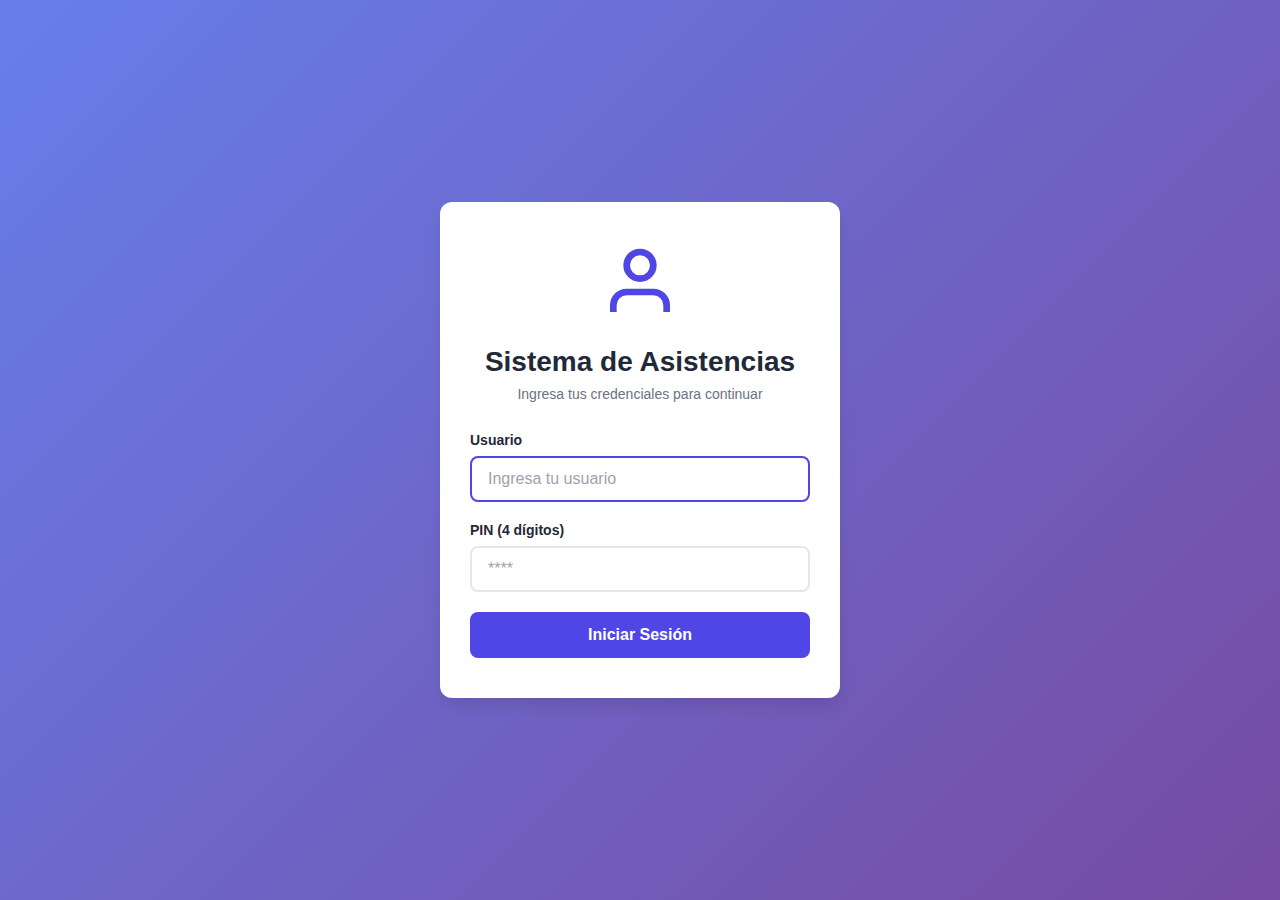
<file: index.html>
<!DOCTYPE html>
<html lang="es">
<head>
    <meta charset="UTF-8">
    <meta name="viewport" content="width=device-width, initial-scale=1.0">
    <title>Sistema de Asistencias - Login</title>
    <link rel="stylesheet" href="styles.css">
</head>
<body>
    <div class="container">
        <div class="login-card">
            <!-- Logo o título -->
            <div class="logo">
                <svg width="80" height="80" viewBox="0 0 24 24" fill="none" stroke="currentColor" stroke-width="2">
                    <path d="M20 21v-2a4 4 0 0 0-4-4H8a4 4 0 0 0-4 4v2"></path>
                    <circle cx="12" cy="7" r="4"></circle>
                </svg>
            </div>

            <h1>Sistema de Asistencias</h1>
            <p class="subtitle">Ingresa tus credenciales para continuar</p>

            <!-- Formulario de Login -->
            <form id="loginForm">
                <div class="form-group">
                    <label for="usuario">Usuario</label>
                    <input 
                        type="text" 
                        id="usuario" 
                        name="usuario" 
                        required 
                        autocomplete="username"
                        placeholder="Ingresa tu usuario"
                    >
                </div>

                <div class="form-group">
                    <label for="pin">PIN (4 dígitos)</label>
                    <input 
                        type="password" 
                        id="pin" 
                        name="pin" 
                        required 
                        maxlength="4"
                        pattern="\d{4}"
                        inputmode="numeric"
                        placeholder="****"
                    >
                </div>

                <!-- Mensaje de error/éxito -->
                <div id="message" class="message"></div>

                <!-- Botón de submit -->
                <button type="submit" id="loginBtn" class="btn btn-primary">
                    Iniciar Sesión
                </button>
            </form>

            <!-- Loader -->
            <div id="loader" class="loader" style="display: none;">
                <div class="spinner"></div>
                <p>Verificando credenciales...</p>
            </div>
        </div>
    </div>

    <script src="config.js"></script>
    <script src="app.js"></script>
</body>
</html>
</file>
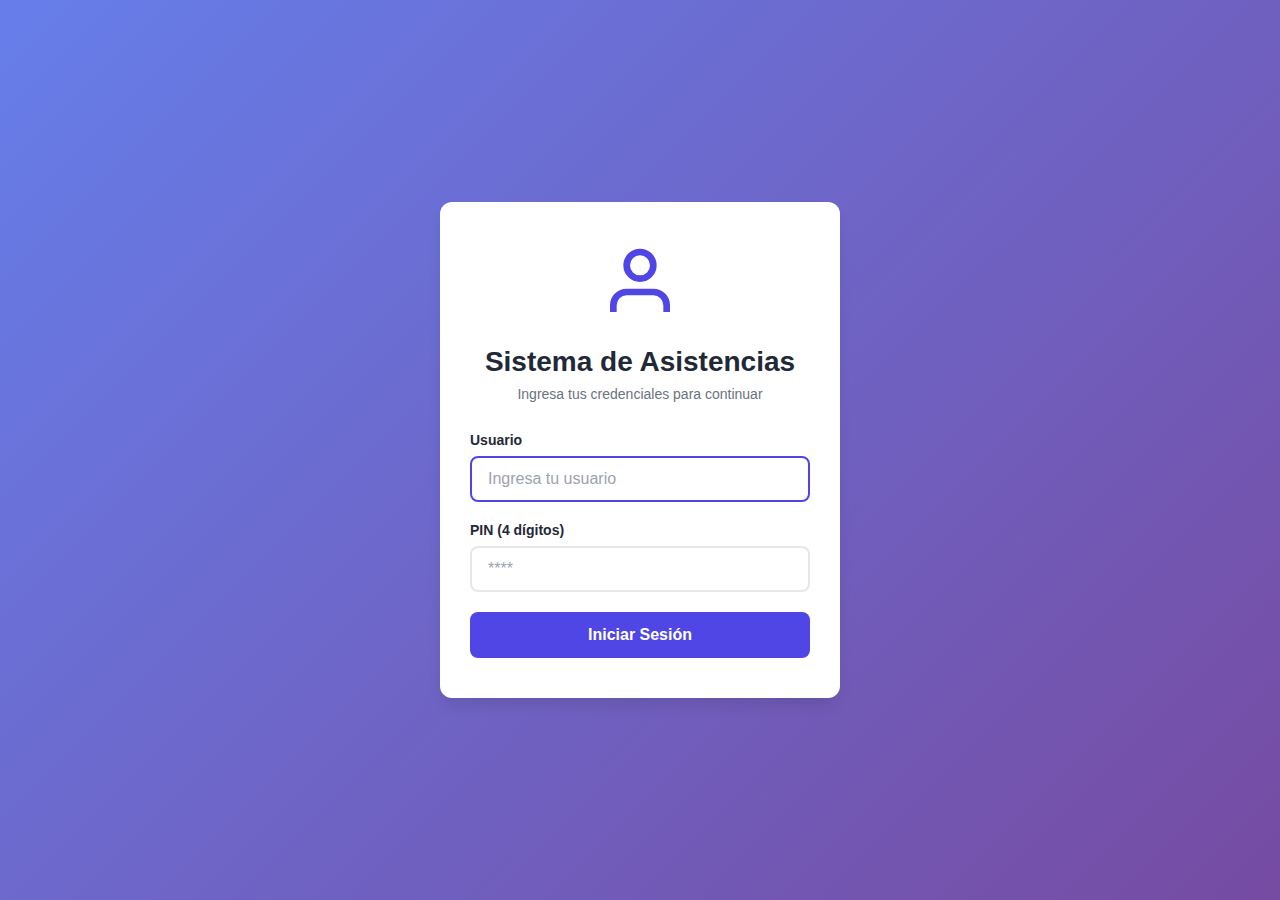
<file: admin.html>
<!DOCTYPE html>
<html lang="es">
<head>
    <meta charset="UTF-8">
    <meta name="viewport" content="width=device-width, initial-scale=1.0">
    <title>Dashboard Admin - Sistema de Asistencias</title>
    <link rel="stylesheet" href="styles.css">
</head>
<body>
    <div class="dashboard-container">
        <!-- Header -->
        <header class="dashboard-header">
            <div class="header-content">
                <div>
                    <h2 id="userName">Administrador</h2>
                    <span class="badge badge-danger">Admin</span>
                </div>
                <button id="logoutBtn" class="btn btn-logout">Cerrar Sesión</button>
            </div>
        </header>

        <!-- Tabs de navegación -->
        <div class="tabs">
            <button class="tab-btn active" data-tab="dashboard">📊 Dashboard</button>
            <button class="tab-btn" data-tab="empleados">👥 Empleados</button>
            <button class="tab-btn" data-tab="servicios">🏢 Servicios</button>
            <button class="tab-btn" data-tab="registros">📝 Registros</button>
            <button class="tab-btn" data-tab="dias-descanso">🏖️ Días Descanso</button>
        </div>

        <!-- Mensaje de feedback -->
        <div id="adminMessage" class="message"></div>

        <!-- TAB 1: DASHBOARD -->
        <div id="tab-dashboard" class="tab-content active">
            <div class="stats-grid">
                <div class="stat-card success">
                    <div class="stat-label">Empleados Activos</div>
                    <div class="stat-value" id="statEmpleados">0</div>
                </div>
                <div class="stat-card">
                    <div class="stat-label">Registros Hoy</div>
                    <div class="stat-value" id="statRegistrosHoy">0</div>
                </div>
                <div class="stat-card warning">
                    <div class="stat-label">Llegadas Tarde</div>
                    <div class="stat-value" id="statLlegadasTarde">0</div>
                </div>
                <div class="stat-card danger">
                    <div class="stat-label">Días de Descanso</div>
                    <div class="stat-value" id="statDiasDescanso">0</div>
                </div>
            </div>

            <div class="card">
                <h3>Registros de Hoy</h3>
                <div id="registrosHoyList" class="records-list">
                    <p class="loading">Cargando registros...</p>
                </div>
            </div>
        </div>

        <!-- TAB 2: EMPLEADOS -->
        <div id="tab-empleados" class="tab-content">
            <div class="card">
                <h3>Agregar Nuevo Empleado</h3>
                <div style="display: grid; grid-template-columns: repeat(auto-fit, minmax(200px, 1fr)); gap: 15px;">
                    <div class="form-group">
                        <label>Nombre</label>
                        <input type="text" id="empNombre" class="form-input" placeholder="Nombre">
                    </div>
                    <div class="form-group">
                        <label>Apellido</label>
                        <input type="text" id="empApellido" class="form-input" placeholder="Apellido">
                    </div>
                    <div class="form-group">
                        <label>Usuario</label>
                        <input type="text" id="empUsuario" class="form-input" placeholder="usuario123">
                    </div>
                    <div class="form-group">
                        <label>PIN (4 dígitos)</label>
                        <input type="text" id="empPin" class="form-input" maxlength="4" placeholder="1234">
                    </div>
                    <div class="form-group">
                        <label>Rol</label>
                        <select id="empRol" class="form-select">
                            <option value="empleado">Empleado</option>
                            <option value="supervisor">Supervisor</option>
                            <option value="admin">Admin</option>
                        </select>
                    </div>
                    <div class="form-group">
                        <label>Servicio</label>
                        <select id="empServicio" class="form-select">
                            <option value="">Cargando...</option>
                        </select>
                    </div>
                    <div class="form-group">
                        <label>Hora Entrada</label>
                        <input type="time" id="empHoraEntrada" class="form-input" value="08:00">
                    </div>
                    <div class="form-group">
                        <label>Hora Salida</label>
                        <input type="time" id="empHoraSalida" class="form-input" value="17:00">
                    </div>
                </div>
                <button id="btnCrearEmpleado" class="btn btn-primary">Crear Empleado</button>
            </div>

            <div class="card">
                <h3>Lista de Empleados</h3>
                <div class="table-container">
                    <table class="data-table" id="empleadosTable">
                        <thead>
                            <tr>
                                <th>ID</th>
                                <th>Nombre</th>
                                <th>Usuario</th>
                                <th>Rol</th>
                                <th>Servicio</th>
                                <th>Horario</th>
                                <th>Estado</th>
                                <th>Acciones</th>
                            </tr>
                        </thead>
                        <tbody id="empleadosTableBody">
                            <tr><td colspan="8" class="loading">Cargando empleados...</td></tr>
                        </tbody>
                    </table>
                </div>
            </div>
        </div>

        <!-- TAB 3: SERVICIOS -->
        <div id="tab-servicios" class="tab-content">
            <div class="card">
                <h3>Agregar Nuevo Servicio</h3>
                <div style="display: grid; grid-template-columns: 1fr 2fr auto; gap: 15px; align-items: end;">
                    <div class="form-group">
                        <label>Nombre</label>
                        <input type="text" id="srvNombre" class="form-input" placeholder="Ej: Ventas">
                    </div>
                    <div class="form-group">
                        <label>Descripción</label>
                        <input type="text" id="srvDescripcion" class="form-input" placeholder="Descripción del servicio">
                    </div>
                    <button id="btnCrearServicio" class="btn btn-primary">Crear Servicio</button>
                </div>
            </div>

            <div class="card">
                <h3>Lista de Servicios</h3>
                <div class="table-container">
                    <table class="data-table" id="serviciosTable">
                        <thead>
                            <tr>
                                <th>ID</th>
                                <th>Nombre</th>
                                <th>Descripción</th>
                                <th>Estado</th>
                                <th>Acciones</th>
                            </tr>
                        </thead>
                        <tbody id="serviciosTableBody">
                            <tr><td colspan="5" class="loading">Cargando servicios...</td></tr>
                        </tbody>
                    </table>
                </div>
            </div>
        </div>

        <!-- TAB 4: REGISTROS -->
        <div id="tab-registros" class="tab-content">
            <div class="card">
                <h3>Filtrar Registros</h3>
                <div style="display: flex; gap: 15px; align-items: end;">
                    <div class="form-group" style="flex: 1;">
                        <label>Fecha</label>
                        <input type="date" id="filtroFecha" class="form-input">
                    </div>
                    <button id="btnFiltrarRegistros" class="btn btn-primary">Filtrar</button>
                    <button id="btnTodosRegistros" class="btn btn-success">Todos los Registros</button>
                </div>
            </div>

            <div class="card">
                <h3>Registros</h3>
                <div class="table-container">
                    <table class="data-table">
                        <thead>
                            <tr>
                                <th>Timestamp</th>
                                <th>Empleado</th>
                                <th>Tipo</th>
                                <th>Servicio</th>
                                <th>Fecha</th>
                                <th>Hora</th>
                            </tr>
                        </thead>
                        <tbody id="registrosTableBody">
                            <tr><td colspan="6" class="loading">Cargando registros...</td></tr>
                        </tbody>
                    </table>
                </div>
            </div>
        </div>

        <!-- TAB 5: DÍAS DE DESCANSO -->
        <div id="tab-dias-descanso" class="tab-content">
            <div class="card">
                <h3>Programar Día de Descanso</h3>
                <div style="display: grid; grid-template-columns: repeat(auto-fit, minmax(200px, 1fr)); gap: 15px; align-items: end;">
                    <div class="form-group">
                        <label>Empleado</label>
                        <select id="ddEmpleado" class="form-select">
                            <option value="">Cargando...</option>
                        </select>
                    </div>
                    <div class="form-group">
                        <label>Fecha</label>
                        <input type="date" id="ddFecha" class="form-input">
                    </div>
                    <div class="form-group">
                        <label>Motivo</label>
                        <select id="ddMotivo" class="form-select">
                            <option value="Vacaciones">Vacaciones</option>
                            <option value="Permiso Personal">Permiso Personal</option>
                            <option value="Descanso">Descanso</option>
                            <option value="Incapacidad">Incapacidad</option>
                            <option value="Día Festivo">Día Festivo</option>
                            <option value="Suspensión">Suspensión</option>
                            <option value="Falta sin Justificación">Falta sin Justificación</option>
                            <option value="Falta con Justificación">Falta con Justificación</option>
                        </select>
                    </div>
                    <button id="btnProgramarDD" class="btn btn-primary">Programar</button>
                </div>
            </div>

            <div class="card">
                <h3>Días de Descanso Programados</h3>
                <div class="table-container">
                    <table class="data-table">
                        <thead>
                            <tr>
                                <th>ID</th>
                                <th>Empleado</th>
                                <th>Fecha</th>
                                <th>Motivo</th>
                                <th>Aprobado Por</th>
                            </tr>
                        </thead>
                        <tbody id="diasDescansoTableBody">
                            <tr><td colspan="5" class="loading">Cargando días de descanso...</td></tr>
                        </tbody>
                    </table>
                </div>
            </div>
        </div>

        <!-- Loader -->
        <div id="adminLoader" class="loader" style="display: none;">
            <div class="spinner"></div>
            <p>Procesando...</p>
        </div>
    </div>

    <!-- IMPORTANTE: config.js DEBE cargarse ANTES de admin.js -->
    <script src="./config.js"></script>
    <script src="./admin.js"></script>
</body>

</html>
</file>
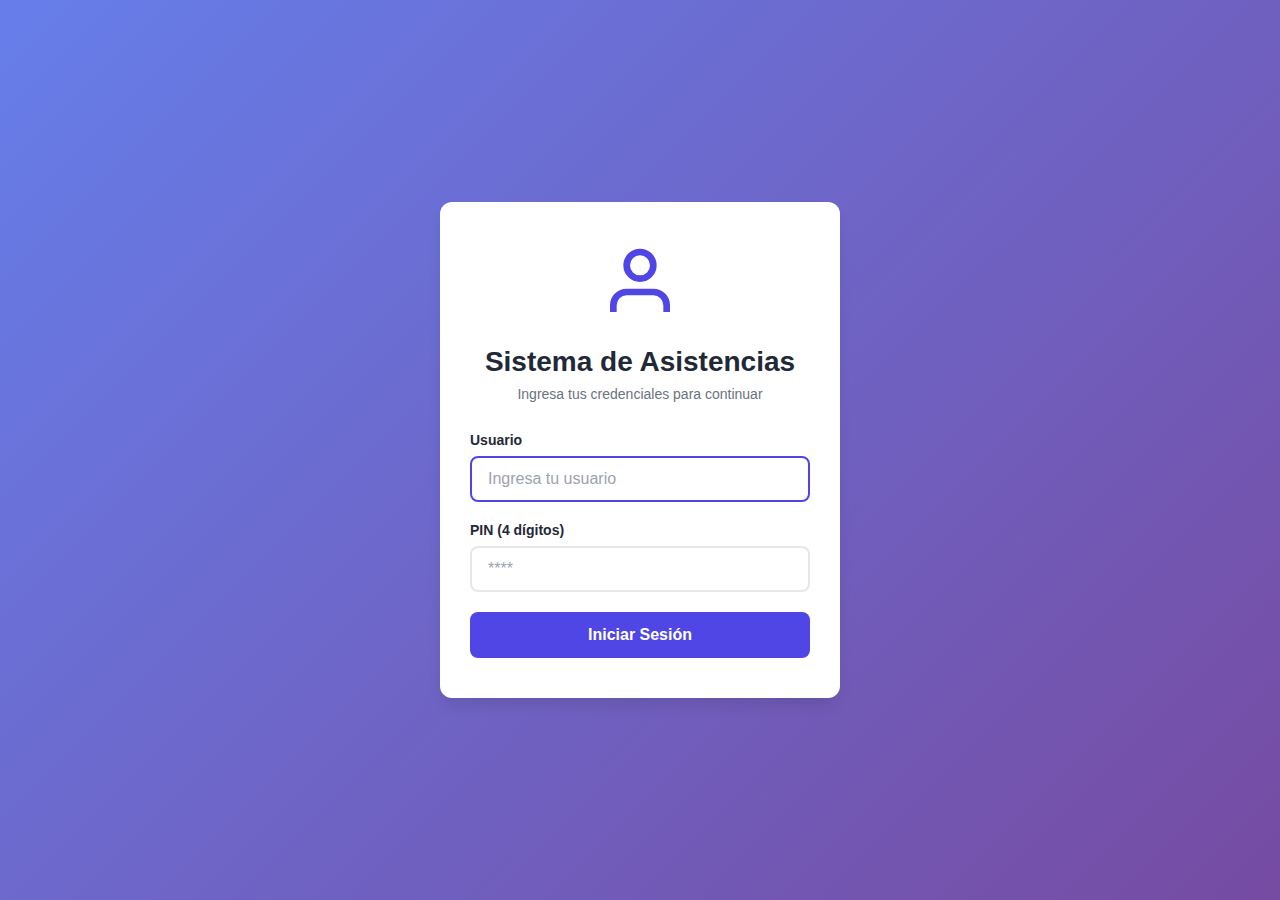
<file: dashboard.html>
<!DOCTYPE html>
<html lang="es">
<head>
    <meta charset="UTF-8">
    <meta name="viewport" content="width=device-width, initial-scale=1.0">
    <title>Dashboard - Sistema de Asistencias</title>
    <link rel="stylesheet" href="styles.css">
</head>
<body>
    <div class="dashboard-container">
        <!-- Header -->
        <header class="dashboard-header">
            <div class="header-content">
                <h2 id="userName">Cargando...</h2>
                <button id="logoutBtn" class="btn btn-logout">Cerrar Sesión</button>
            </div>
        </header>

        <!-- Información del empleado -->
        <div class="employee-info">
            <div class="info-card">
                <div class="info-item">
                    <span class="info-label">Servicio:</span>
                    <span id="userService" class="info-value">-</span>
                </div>
                <div class="info-item">
                    <span class="info-label">Horario:</span>
                    <span id="userSchedule" class="info-value">-</span>
                </div>
                <div class="info-item">
                    <span class="info-label">Fecha:</span>
                    <span id="currentDate" class="info-value">-</span>
                </div>
            </div>
        </div>

        <!-- Botones de registro de asistencia -->
        <div class="attendance-buttons">
            <button id="btnEntrada" class="attendance-btn entrada">
                <svg width="40" height="40" viewBox="0 0 24 24" fill="none" stroke="currentColor" stroke-width="2">
                    <path d="M15 3h4a2 2 0 0 1 2 2v14a2 2 0 0 1-2 2h-4"></path>
                    <polyline points="10 17 15 12 10 7"></polyline>
                    <line x1="15" y1="12" x2="3" y2="12"></line>
                </svg>
                <span>Entrada</span>
            </button>

            <button id="btnSalida" class="attendance-btn salida">
                <svg width="40" height="40" viewBox="0 0 24 24" fill="none" stroke="currentColor" stroke-width="2">
                    <path d="M9 21H5a2 2 0 0 1-2-2V5a2 2 0 0 1 2-2h4"></path>
                    <polyline points="16 17 21 12 16 7"></polyline>
                    <line x1="21" y1="12" x2="9" y2="12"></line>
                </svg>
                <span>Salida</span>
            </button>

            <button id="btnSalidaAlmuerzo" class="attendance-btn almuerzo-salida">
                <svg width="40" height="40" viewBox="0 0 24 24" fill="none" stroke="currentColor" stroke-width="2">
                    <circle cx="12" cy="12" r="10"></circle>
                    <polyline points="12 6 12 12 16 14"></polyline>
                </svg>
                <span>Salida Almuerzo</span>
            </button>

            <button id="btnEntradaAlmuerzo" class="attendance-btn almuerzo-entrada">
                <svg width="40" height="40" viewBox="0 0 24 24" fill="none" stroke="currentColor" stroke-width="2">
                    <circle cx="12" cy="12" r="10"></circle>
                    <polyline points="12 6 12 12 16 14"></polyline>
                </svg>
                <span>Entrada Almuerzo</span>
            </button>
        </div>

        <!-- Mensaje de feedback -->
        <div id="dashboardMessage" class="message"></div>

        <!-- Registros de hoy -->
        <div class="today-records">
            <h3>Registros de Hoy</h3>
            <div id="recordsList" class="records-list">
                <p class="loading">Cargando registros...</p>
            </div>
        </div>

        <!-- Loader -->
        <div id="dashboardLoader" class="loader" style="display: none;">
            <div class="spinner"></div>
            <p>Procesando...</p>
        </div>
    </div>

    <script src="config.js"></script>
    <script src="dashboard.js"></script>
</body>
</html>
</file>
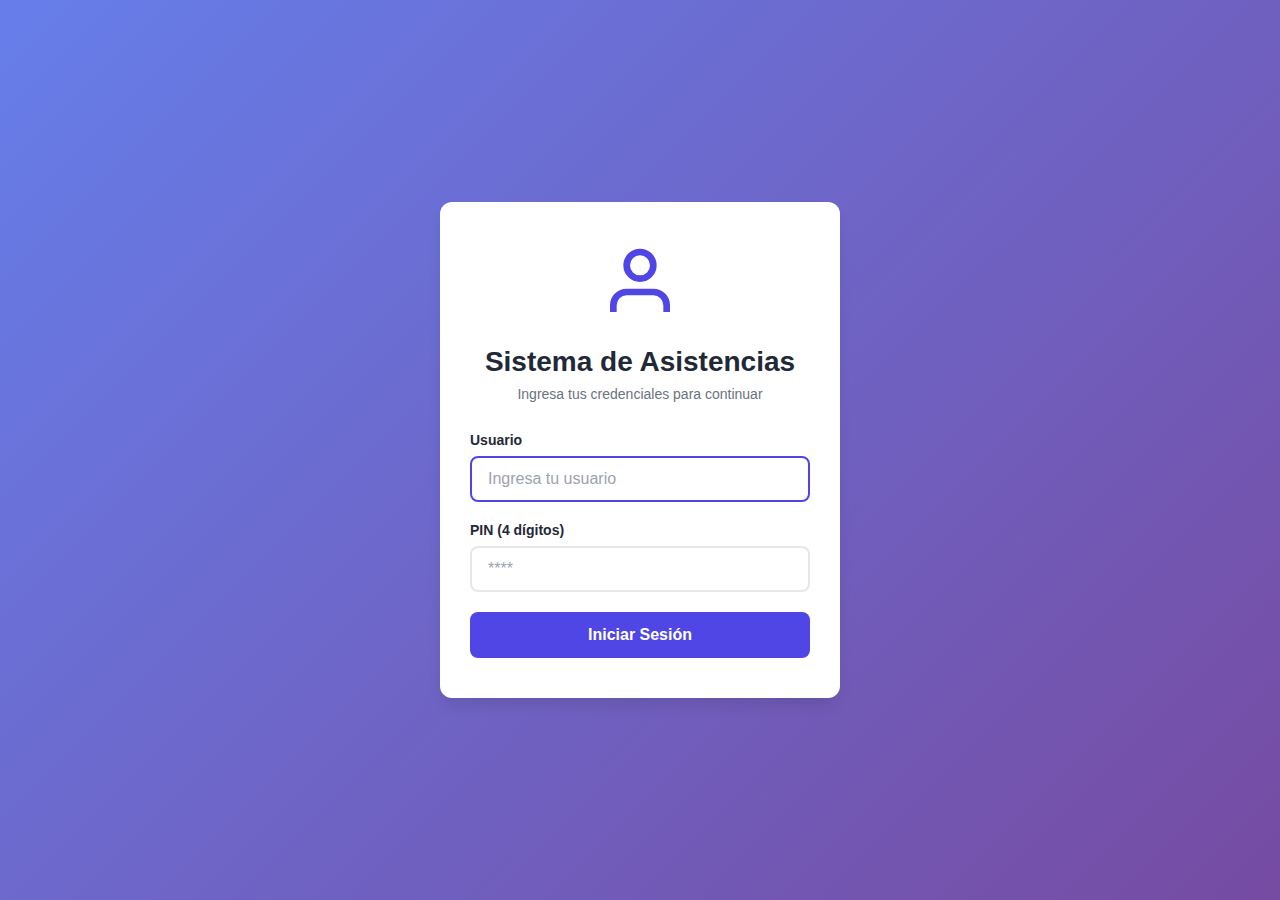
<file: supervisor.html>
<!DOCTYPE html>
<html lang="es">
<head>
    <meta charset="UTF-8">
    <meta name="viewport" content="width=device-width, initial-scale=1.0">
    <title>Dashboard Supervisor - Sistema de Asistencias</title>
    <link rel="stylesheet" href="styles.css">
</head>
<body>
    <div class="dashboard-container">
        <!-- Header -->
        <header class="dashboard-header">
            <div class="header-content">
                <div>
                    <h2 id="userName">Supervisor</h2>
                    <span class="badge badge-warning">Supervisor</span>
                </div>
                <button id="logoutBtn" class="btn btn-logout">Cerrar Sesión</button>
            </div>
        </header>

        <!-- Tabs de navegación -->
        <div class="tabs">
            <button class="tab-btn active" data-tab="registrar">📝 Registrar Asistencia</button>
            <button class="tab-btn" data-tab="dias-descanso">🏖️ Días de Descanso</button>
            <button class="tab-btn" data-tab="reportes">📊 Reportes</button>
            <button class="tab-btn" data-tab="mi-asistencia">👤 Mi Asistencia</button>
        </div>

        <!-- Mensaje de feedback -->
        <div id="supervisorMessage" class="message"></div>

        <!-- TAB 1: REGISTRAR ASISTENCIA -->
        <div id="tab-registrar" class="tab-content active">
            <div class="card">
                <h3>Registrar Asistencia de Empleado</h3>
                
                <div class="form-group">
                    <label for="selectEmpleado">Seleccionar Empleado</label>
                    <select id="selectEmpleado" class="form-select">
                        <option value="">Cargando empleados...</option>
                    </select>
                </div>

                <div class="form-group">
                    <label for="selectTipoRegistro">Tipo de Registro</label>
                    <select id="selectTipoRegistro" class="form-select">
                        <option value="entrada">✅ Entrada</option>
                        <option value="salida">🚪 Salida</option>
                        <option value="salida_almuerzo">🍽️ Salida Almuerzo</option>
                        <option value="entrada_almuerzo">↩️ Entrada Almuerzo</option>
                    </select>
                </div>

                <button id="btnRegistrarAsistencia" class="btn btn-primary">
                    Registrar Asistencia
                </button>
            </div>

            <!-- Registros recientes -->
            <div class="card">
                <h3>Registros de Hoy</h3>
                <div id="registrosHoyList" class="records-list">
                    <p class="loading">Cargando registros...</p>
                </div>
            </div>
        </div>

        <!-- TAB 2: DÍAS DE DESCANSO -->
        <div id="tab-dias-descanso" class="tab-content">
            <div class="card">
                <h3>Programar Día de Descanso</h3>
                
                <div class="form-group">
                    <label for="selectEmpleadoDescanso">Seleccionar Empleado</label>
                    <select id="selectEmpleadoDescanso" class="form-select">
                        <option value="">Cargando empleados...</option>
                    </select>
                </div>

                <div class="form-group">
                    <label for="fechaDescanso">Fecha</label>
                    <input type="date" id="fechaDescanso" class="form-input">
                </div>

                <div class="form-group">
                    <label for="motivoDescanso">Motivo</label>
                    <select id="motivoDescanso" class="form-select">
                        <option value="Vacaciones">Vacaciones</option>
                        <option value="Permiso Personal">Permiso Personal</option>
                        <option value="Descanso">Descanso</option>
                        <option value="Incapacidad">Incapacidad</option>
                        <option value="Día Festivo">Día Festivo</option>
                        <option value="Suspensión">Suspensión</option>
                        <option value="Falta sin Justificación">Falta sin Justificación</option>
                        <option value="Falta con Justificación">Falta con Justificación</option>
                    </select>
                </div>

                <button id="btnProgramarDescanso" class="btn btn-primary">
                    Programar Día de Descanso
                </button>
            </div>

            <!-- Lista de días de descanso -->
            <div class="card">
                <h3>Días de Descanso Programados</h3>
                <div id="diasDescansoList" class="records-list">
                    <p class="loading">Cargando días de descanso...</p>
                </div>
            </div>
        </div>

        <!-- TAB 3: REPORTES -->
        <div id="tab-reportes" class="tab-content">
            <div class="card">
                <h3>Reporte de Asistencias</h3>
                
                <div class="form-group">
                    <label for="fechaReporte">Fecha</label>
                    <input type="date" id="fechaReporte" class="form-input">
                </div>

                <button id="btnGenerarReporte" class="btn btn-primary">
                    Generar Reporte
                </button>
            </div>

            <div class="card">
                <h3>Resultados del Reporte</h3>
                <div id="reporteResultados" class="records-list">
                    <p class="loading">Selecciona una fecha y genera el reporte</p>
                </div>
            </div>
        </div>

        <!-- TAB 4: MI ASISTENCIA -->
        <div id="tab-mi-asistencia" class="tab-content">
            <div class="employee-info">
                <div class="info-card">
                    <div class="info-item">
                        <span class="info-label">Servicio:</span>
                        <span id="miServicio" class="info-value">-</span>
                    </div>
                    <div class="info-item">
                        <span class="info-label">Horario:</span>
                        <span id="miHorario" class="info-value">-</span>
                    </div>
                    <div class="info-item">
                        <span class="info-label">Fecha:</span>
                        <span id="fechaActual" class="info-value">-</span>
                    </div>
                </div>
            </div>

            <!-- Botones de asistencia personal -->
            <div class="attendance-buttons">
                <button id="btnMiEntrada" class="attendance-btn entrada">
                    <svg width="40" height="40" viewBox="0 0 24 24" fill="none" stroke="currentColor" stroke-width="2">
                        <path d="M15 3h4a2 2 0 0 1 2 2v14a2 2 0 0 1-2 2h-4"></path>
                        <polyline points="10 17 15 12 10 7"></polyline>
                        <line x1="15" y1="12" x2="3" y2="12"></line>
                    </svg>
                    <span>Mi Entrada</span>
                </button>

                <button id="btnMiSalida" class="attendance-btn salida">
                    <svg width="40" height="40" viewBox="0 0 24 24" fill="none" stroke="currentColor" stroke-width="2">
                        <path d="M9 21H5a2 2 0 0 1-2-2V5a2 2 0 0 1 2-2h4"></path>
                        <polyline points="16 17 21 12 16 7"></polyline>
                        <line x1="21" y1="12" x2="9" y2="12"></line>
                    </svg>
                    <span>Mi Salida</span>
                </button>

                <button id="btnMiSalidaAlmuerzo" class="attendance-btn almuerzo-salida">
                    <svg width="40" height="40" viewBox="0 0 24 24" fill="none" stroke="currentColor" stroke-width="2">
                        <circle cx="12" cy="12" r="10"></circle>
                        <polyline points="12 6 12 12 16 14"></polyline>
                    </svg>
                    <span>Salida Almuerzo</span>
                </button>

                <button id="btnMiEntradaAlmuerzo" class="attendance-btn almuerzo-entrada">
                    <svg width="40" height="40" viewBox="0 0 24 24" fill="none" stroke="currentColor" stroke-width="2">
                        <circle cx="12" cy="12" r="10"></circle>
                        <polyline points="12 6 12 12 16 14"></polyline>
                    </svg>
                    <span>Entrada Almuerzo</span>
                </button>
            </div>

            <div class="card">
                <h3>Mis Registros de Hoy</h3>
                <div id="misRegistrosList" class="records-list">
                    <p class="loading">Cargando registros...</p>
                </div>
            </div>
        </div>

        <!-- Loader -->
        <div id="supervisorLoader" class="loader" style="display: none;">
            <div class="spinner"></div>
            <p>Procesando...</p>
        </div>
    </div>

    <!-- IMPORTANTE: config.js DEBE cargarse ANTES de supervisor.js -->
    <script src="./config.js"></script>
    <script src="./supervisor.js"></script>
</body>

</html>
</file>
<file: styles.css>
/* ========== RESET Y VARIABLES ========== */
* {
    margin: 0;
    padding: 0;
    box-sizing: border-box;
}

:root {
    --primary-color: #4f46e5;
    --primary-dark: #4338ca;
    --success-color: #10b981;
    --danger-color: #ef4444;
    --warning-color: #f59e0b;
    --dark-color: #1f2937;
    --light-color: #f3f4f6;
    --white: #ffffff;
    --gray: #6b7280;
    --border-radius: 12px;
    --shadow: 0 4px 6px -1px rgba(0, 0, 0, 0.1);
    --shadow-lg: 0 10px 15px -3px rgba(0, 0, 0, 0.1);
}

body {
    font-family: -apple-system, BlinkMacSystemFont, 'Segoe UI', Roboto, Oxygen, Ubuntu, Cantarell, sans-serif;
    background: linear-gradient(135deg, #667eea 0%, #764ba2 100%);
    min-height: 100vh;
    color: var(--dark-color);
}

/* ========== PÁGINA DE LOGIN ========== */
.container {
    display: flex;
    justify-content: center;
    align-items: center;
    min-height: 100vh;
    padding: 20px;
}

.login-card {
    background: var(--white);
    border-radius: var(--border-radius);
    box-shadow: var(--shadow-lg);
    padding: 40px 30px;
    width: 100%;
    max-width: 400px;
    text-align: center;
}

.logo {
    color: var(--primary-color);
    margin-bottom: 20px;
}

.login-card h1 {
    font-size: 28px;
    margin-bottom: 8px;
    color: var(--dark-color);
}

.subtitle {
    color: var(--gray);
    margin-bottom: 30px;
    font-size: 14px;
}

/* ========== FORMULARIOS ========== */
.form-group {
    margin-bottom: 20px;
    text-align: left;
}

.form-group label {
    display: block;
    margin-bottom: 8px;
    font-weight: 600;
    color: var(--dark-color);
    font-size: 14px;
}

.form-group input {
    width: 100%;
    padding: 12px 16px;
    border: 2px solid #e5e7eb;
    border-radius: 8px;
    font-size: 16px;
    transition: border-color 0.3s;
}

.form-group input:focus {
    outline: none;
    border-color: var(--primary-color);
}

.form-group input::placeholder {
    color: #9ca3af;
}

/* ========== BOTONES ========== */
.btn {
    width: 100%;
    padding: 14px 20px;
    border: none;
    border-radius: 8px;
    font-size: 16px;
    font-weight: 600;
    cursor: pointer;
    transition: all 0.3s;
    display: inline-flex;
    align-items: center;
    justify-content: center;
    gap: 8px;
}

.btn-primary {
    background: var(--primary-color);
    color: var(--white);
}

.btn-primary:hover {
    background: var(--primary-dark);
    transform: translateY(-2px);
    box-shadow: var(--shadow);
}

.btn-primary:active {
    transform: translateY(0);
}

.btn-logout {
    background: var(--danger-color);
    color: var(--white);
    padding: 8px 16px;
    font-size: 14px;
    width: auto;
}

.btn-logout:hover {
    background: #dc2626;
}

/* ========== MENSAJES ========== */
.message {
    padding: 12px 16px;
    border-radius: 8px;
    margin-bottom: 20px;
    font-size: 14px;
    display: none;
    text-align: left;
}

.message.show {
    display: block;
}

.message.success {
    background: #d1fae5;
    color: #065f46;
    border: 1px solid var(--success-color);
}

.message.error {
    background: #fee2e2;
    color: #991b1b;
    border: 1px solid var(--danger-color);
}

.message.warning {
    background: #fef3c7;
    color: #92400e;
    border: 1px solid var(--warning-color);
}

/* ========== LOADER ========== */
.loader {
    text-align: center;
    padding: 20px;
}

.spinner {
    border: 4px solid #f3f4f6;
    border-top: 4px solid var(--primary-color);
    border-radius: 50%;
    width: 40px;
    height: 40px;
    animation: spin 1s linear infinite;
    margin: 0 auto 12px;
}

@keyframes spin {
    0% { transform: rotate(0deg); }
    100% { transform: rotate(360deg); }
}

/* ========== DASHBOARD ========== */
.dashboard-container {
    max-width: 1200px;
    margin: 0 auto;
    padding: 20px;
}

.dashboard-header {
    background: var(--white);
    border-radius: var(--border-radius);
    padding: 20px;
    margin-bottom: 20px;
    box-shadow: var(--shadow);
}

.header-content {
    display: flex;
    justify-content: space-between;
    align-items: center;
    flex-wrap: wrap;
    gap: 10px;
}

.dashboard-header h2 {
    color: var(--dark-color);
    font-size: 24px;
}

/* ========== INFORMACIÓN DEL EMPLEADO ========== */
.employee-info {
    margin-bottom: 30px;
}

.info-card {
    background: var(--white);
    border-radius: var(--border-radius);
    padding: 20px;
    box-shadow: var(--shadow);
    display: grid;
    grid-template-columns: repeat(auto-fit, minmax(200px, 1fr));
    gap: 15px;
}

.info-item {
    display: flex;
    flex-direction: column;
    gap: 4px;
}

.info-label {
    font-size: 12px;
    color: var(--gray);
    font-weight: 600;
    text-transform: uppercase;
}

.info-value {
    font-size: 16px;
    color: var(--dark-color);
    font-weight: 600;
}

/* ========== BOTONES DE ASISTENCIA ========== */
.attendance-buttons {
    display: grid;
    grid-template-columns: repeat(auto-fit, minmax(140px, 1fr));
    gap: 15px;
    margin-bottom: 30px;
}

.attendance-btn {
    background: var(--white);
    border: 2px solid #e5e7eb;
    border-radius: var(--border-radius);
    padding: 30px 20px;
    display: flex;
    flex-direction: column;
    align-items: center;
    gap: 12px;
    cursor: pointer;
    transition: all 0.3s;
    font-size: 16px;
    font-weight: 600;
    color: var(--dark-color);
}

.attendance-btn:hover {
    transform: translateY(-4px);
    box-shadow: var(--shadow-lg);
}

.attendance-btn:active {
    transform: translateY(-2px);
}

.attendance-btn.entrada {
    border-color: var(--success-color);
    color: var(--success-color);
}

.attendance-btn.entrada:hover {
    background: var(--success-color);
    color: var(--white);
}

.attendance-btn.salida {
    border-color: var(--danger-color);
    color: var(--danger-color);
}

.attendance-btn.salida:hover {
    background: var(--danger-color);
    color: var(--white);
}

.attendance-btn.almuerzo-salida {
    border-color: var(--warning-color);
    color: var(--warning-color);
}

.attendance-btn.almuerzo-salida:hover {
    background: var(--warning-color);
    color: var(--white);
}

.attendance-btn.almuerzo-entrada {
    border-color: var(--primary-color);
    color: var(--primary-color);
}

.attendance-btn.almuerzo-entrada:hover {
    background: var(--primary-color);
    color: var(--white);
}

.attendance-btn svg {
    transition: stroke 0.3s;
}

.attendance-btn:hover svg {
    stroke: currentColor;
}

/* ========== REGISTROS DE HOY ========== */
.today-records {
    background: var(--white);
    border-radius: var(--border-radius);
    padding: 20px;
    box-shadow: var(--shadow);
}

.today-records h3 {
    margin-bottom: 20px;
    color: var(--dark-color);
}

.records-list {
    display: flex;
    flex-direction: column;
    gap: 12px;
}

.record-item {
    display: flex;
    justify-content: space-between;
    align-items: center;
    padding: 16px;
    background: var(--light-color);
    border-radius: 8px;
    border-left: 4px solid var(--primary-color);
}

.record-item.entrada {
    border-left-color: var(--success-color);
}

.record-item.salida {
    border-left-color: var(--danger-color);
}

.record-item.entrada_almuerzo,
.record-item.salida_almuerzo {
    border-left-color: var(--warning-color);
}

.record-type {
    font-weight: 600;
    color: var(--dark-color);
    text-transform: capitalize;
}

.record-time {
    color: var(--gray);
    font-size: 14px;
}

.record-late {
    color: var(--danger-color);
    font-size: 12px;
    font-weight: 600;
}

.loading {
    text-align: center;
    color: var(--gray);
    padding: 20px;
}

/* ========== RESPONSIVE ========== */
@media (max-width: 768px) {
    .attendance-buttons {
        grid-template-columns: repeat(2, 1fr);
    }
    
    .info-card {
        grid-template-columns: 1fr;
    }
    
    .header-content {
        flex-direction: column;
        align-items: flex-start;
    }
}

@media (max-width: 480px) {
    .login-card {
        padding: 30px 20px;
    }
    
    .attendance-buttons {
        grid-template-columns: 1fr;
    }
}
</file>
